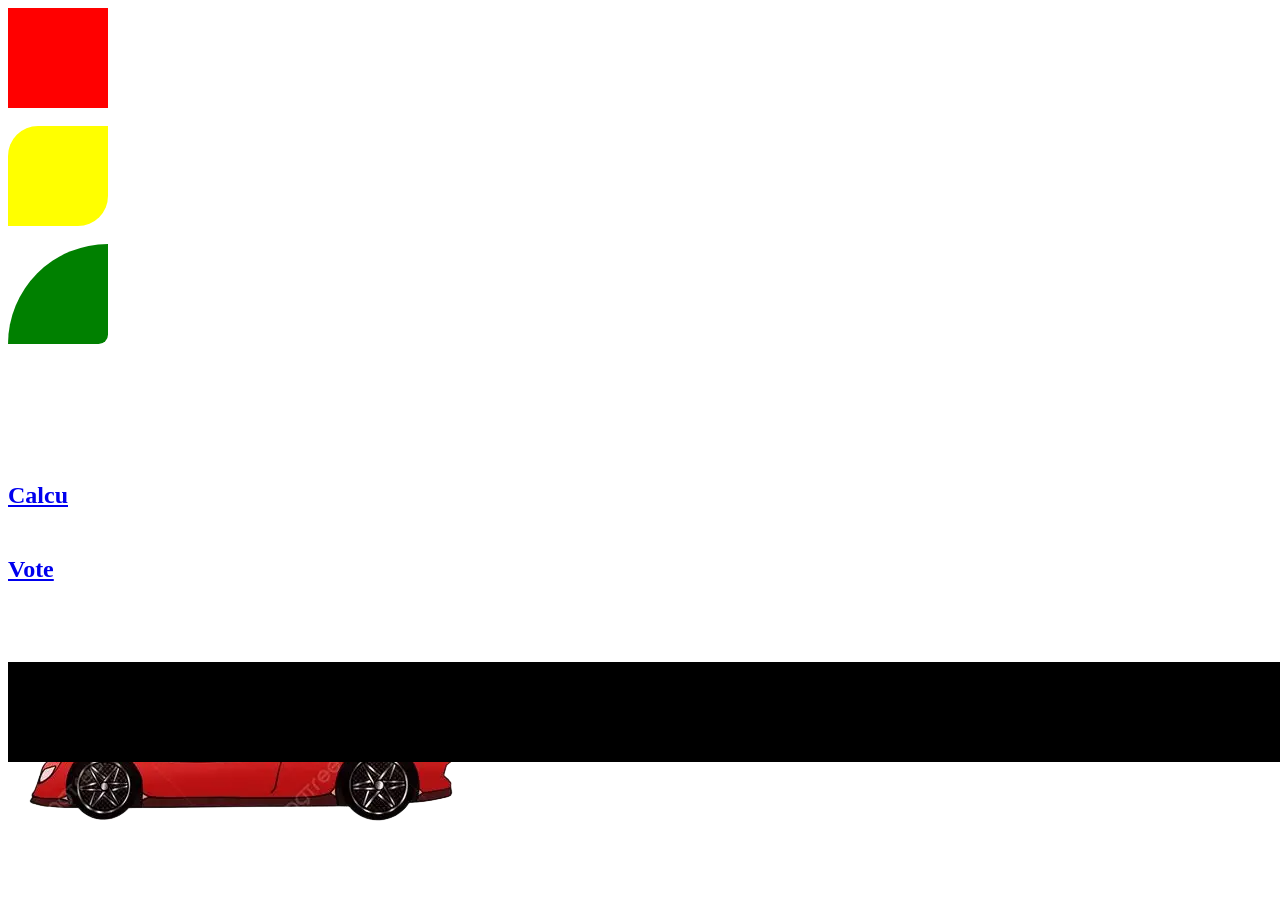
<file: index.html>
<!DOCTYPE html>
<html lang="en">
<head>
    <meta charset="UTF-8">
    <meta name="viewport" content="width=device-width, initial-scale=1.0">
    <title>Document</title>
    <link rel="stylesheet" href="./style.css">
</head>
<body>
    <div id="box1"></div><br>
    <div id="box2"></div><br>
    <div id="box3"></div><br>
    <div class="car"><img src="./OIP.png" alt=""></div>
    <div class="road"></div>
    <div class="cloud"></div>

   <h2> <a href="./l.html">Calcu</a><br><br></h2>
   <h2> <a href="./vote.html">Vote</a></h2>
    
</body>
</html>
</file>
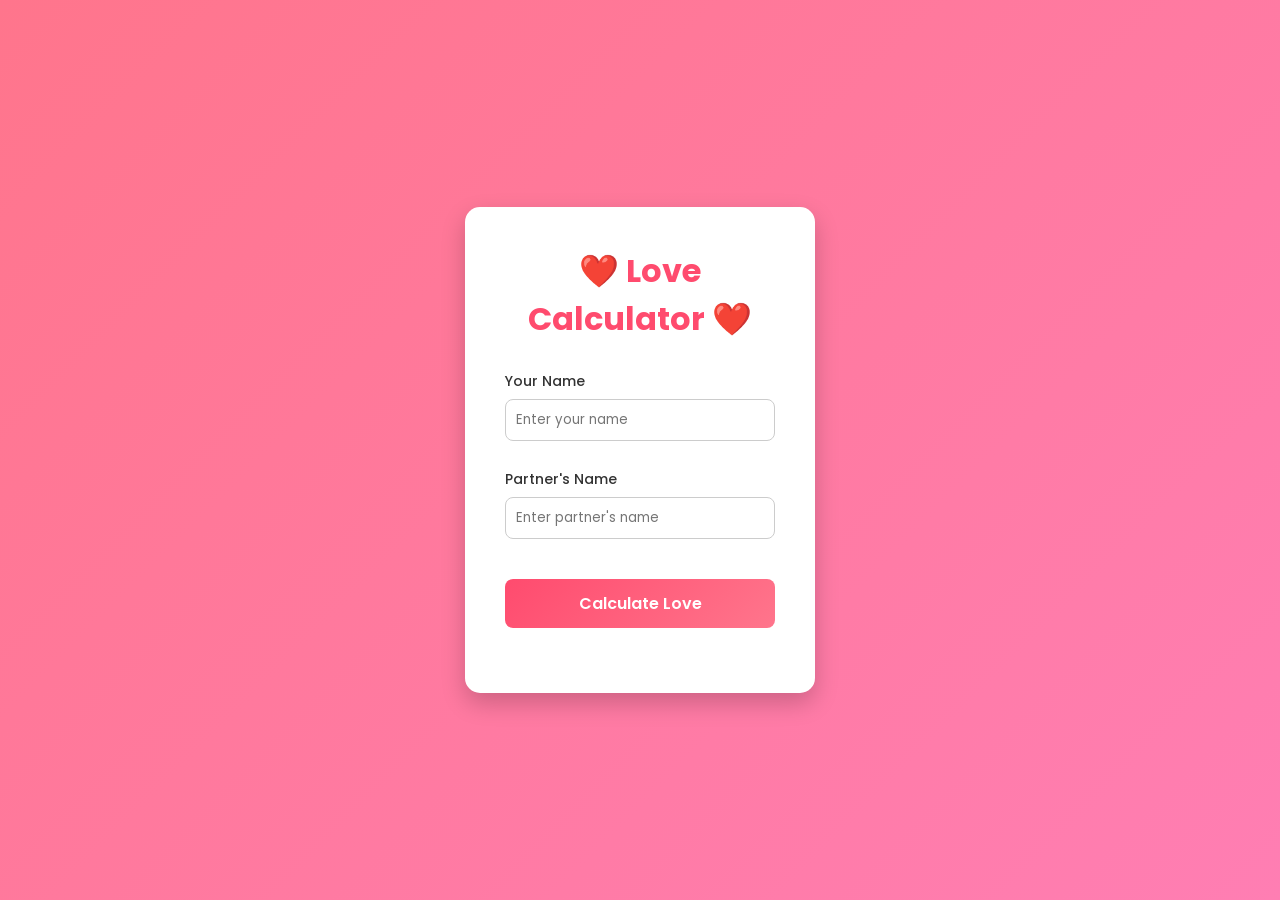
<file: l.html>
<!DOCTYPE html>
<html lang="en">
<head>
    <meta charset="UTF-8">
    <meta name="viewport" content="width=device-width, initial-scale=1.0">
    <title>Premium Love Calculator</title>
    <link rel="preconnect" href="https://fonts.googleapis.com">
    <link rel="preconnect" href="https://fonts.gstatic.com" crossorigin>
    <link href="https://fonts.googleapis.com/css2?family=Poppins:wght@400;500;600;700&display=swap" rel="stylesheet">
    <link rel="stylesheet" href="style1.css">
</head>
<body>
    
    <div class="container">
        <h1>❤️ Love Calculator ❤️</h1>
        
        <div class="input-group">
            <label for="name1">Your Name</label>
            <input type="text" id="name1" placeholder="Enter your name" autocomplete="off">
        </div>
        <br>
        
        <div class="input-group">
            <label for="name2">Partner's Name</label>
            <input type="text" id="name2" placeholder="Enter partner's name" autocomplete="off">
        </div>
        <br>
        <button id="calculate-btn" class="calculate-btn">Calculate Love</button>
        
        <div id="result">
            
        </div>
    </div>

    <script src="./l.js"></script>
</body>
</html>
</file>
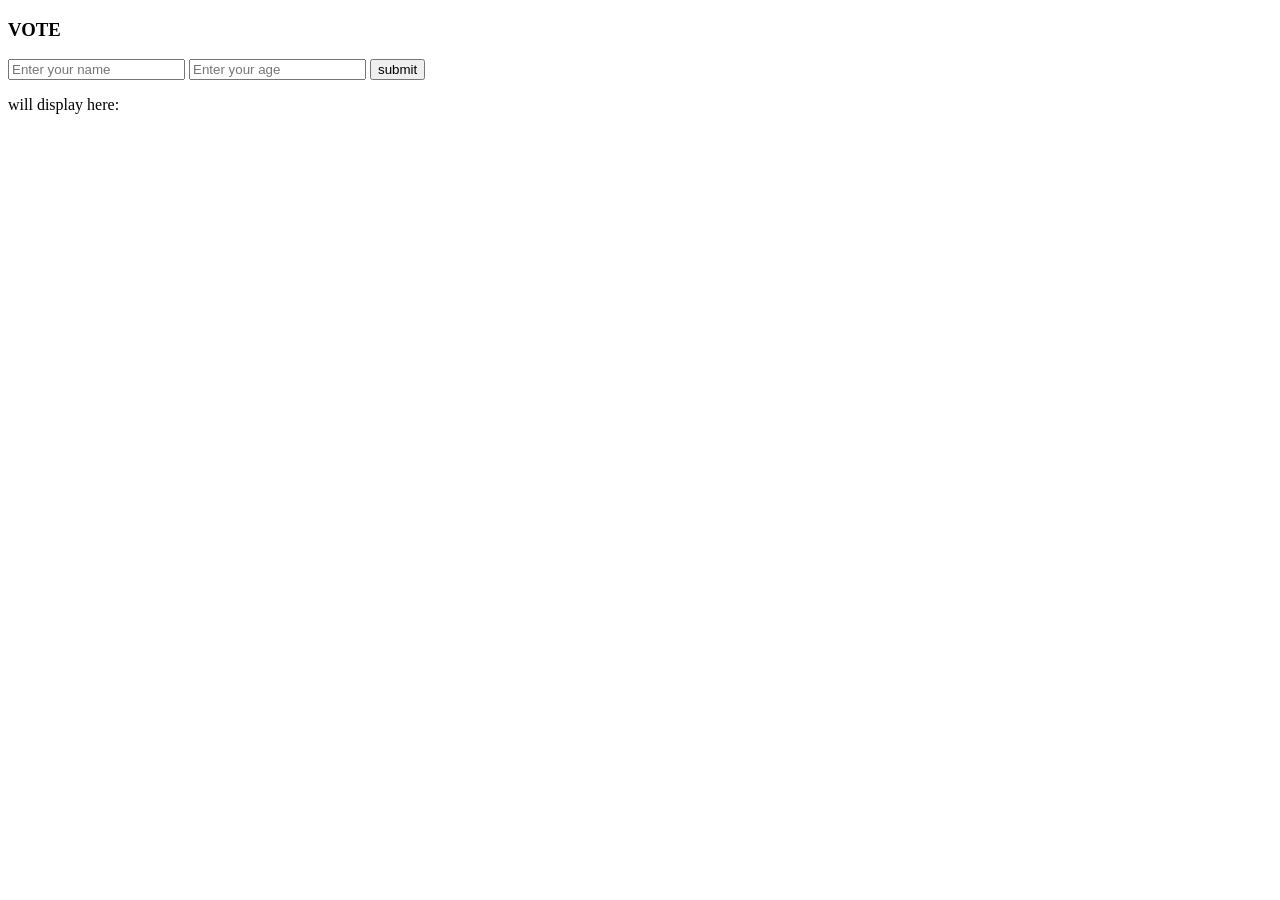
<file: vote.html>
<!DOCTYPE html>
<html lang="en">
<head>
    <meta charset="UTF-8">
    <meta name="viewport" content="width=device-width, initial-scale=1.0">
    <title>Document</title>
</head>
<body>
    <h3>VOTE</h3>
    <input type="text" name="name" id="name" placeholder="Enter your name">
    <input type="number" name="age" id="age" placeholder="Enter your age">
    <button onclick="vote()">submit</button>
    <p id="result" >will display here:</p>

    <script src="./vote.js"></script>
</body>
</html>
</file>
<file: style.css>
#box1{
    height: 100px;
    width: 100px;
    background-color: red;


}
#box2{
    height: 100px;
    width: 100px;
    background-color: yellow;
    border-top-left-radius: 30%;
    border-bottom-right-radius: 30%;
    
}
#box3{
    height: 100px;
    width: 100px;
    background-color: green;
    border-top-left-radius: 320%;
    border-bottom-right-radius: 30%;
    
}

#box1:hover{
    background-color: blue;
    border-radius: 50%;
    transform:scale();
}

.car{
    position: absolute;
    bottom: 10px;
    animation: moveCar 2s linear infinite;
}

@keyframes moveCar {
0%{
    right: -100px;
}
100%{
    right: 100%;
}
    
}
.road{
    top: 300px;
    height:100px;
    width: 10000px;
    position: relative;
    background-color: black;
}
.cloud{
    width: 120px;
    position: absolute;
    top: 50px;
    animation: cloudmove 20s linear infinite;

}
</file>
<file: style1.css>
* {
    margin: 0;
    padding: 0;
    box-sizing: border-box;
    font-family: 'Poppins', sans-serif;
}

body {
    height: 100vh;
    display: flex;
    justify-content: center;
    align-items: center;
    background: linear-gradient(135deg, #ff758c, #ff7eb3);
}

/* Main Card */
.container {
    background: #ffffff;
    padding: 40px;
    border-radius: 15px;
    width: 350px;
    text-align: center;
    box-shadow: 0 10px 25px rgba(0,0,0,0.2);
}

/* Title */
.container h1 {
    color: #ff4b6e;
    margin-bottom: 25px;
}

/* Input Group */
.input-group {
    text-align: left;
}

.input-group label {
    font-weight: 500;
    font-size: 14px;
    color: #333;
}

/* Input Fields */
input {
    width: 100%;
    padding: 10px;
    margin-top: 6px;
    border-radius: 8px;
    border: 1px solid #ccc;
    outline: none;
    transition: 0.3s;
}

input:focus {
    border-color: #ff4b6e;
    box-shadow: 0 0 5px rgba(255,75,110,0.4);
}

/* Button */
.calculate-btn {
    width: 100%;
    padding: 12px;
    border: none;
    border-radius: 8px;
    margin-top: 15px;
    font-size: 16px;
    font-weight: 600;
    cursor: pointer;
    background: linear-gradient(135deg, #ff4b6e, #ff758c);
    color: white;
    transition: 0.3s;
}

.calculate-btn:hover {
    transform: scale(1.05);
    box-shadow: 0 5px 15px rgba(0,0,0,0.2);
}

/* Result Area */
#result {
    margin-top: 25px;
}

/* Score */
.score-number {
    display: block;
    font-size: 40px;
    font-weight: 700;
    color: #ff4b6e;
}

/* Message */
.message {
    font-size: 18px;
    color: #444;    
    margin-top: 5px;
}
</file>
